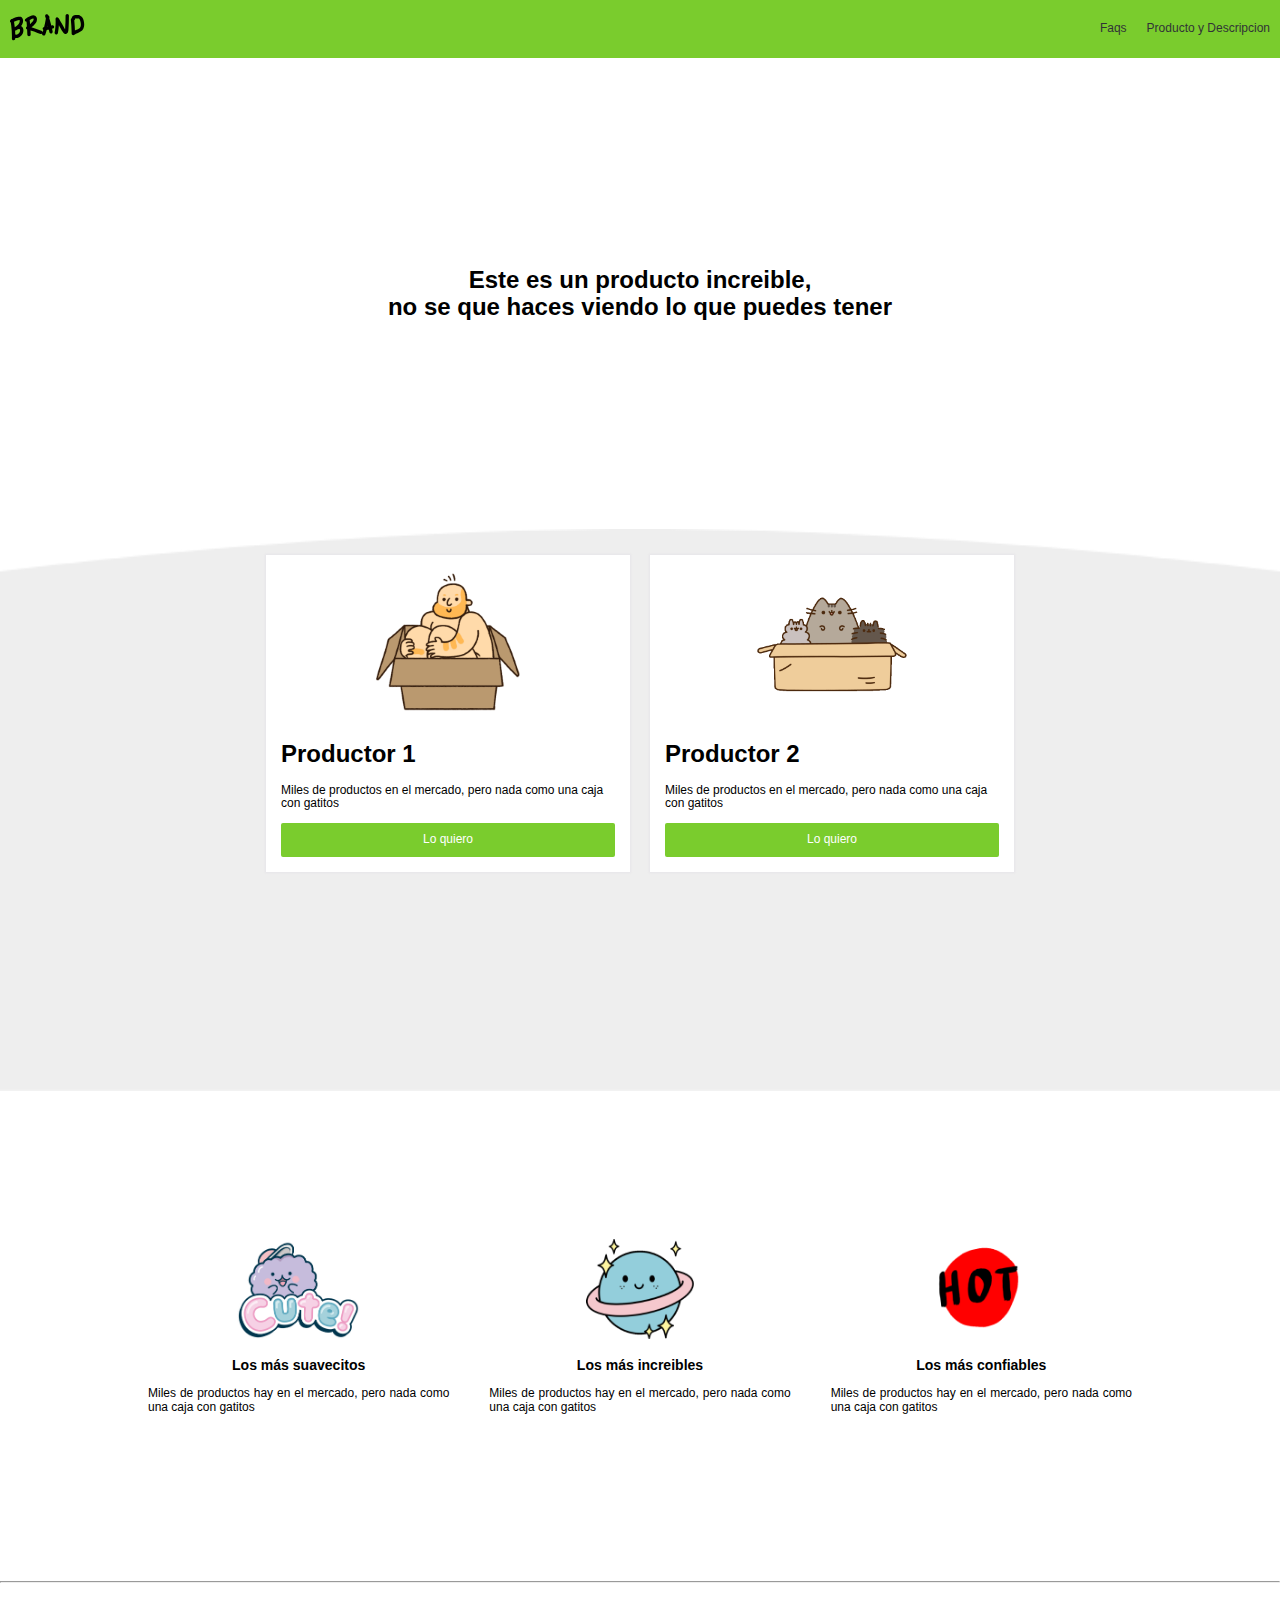
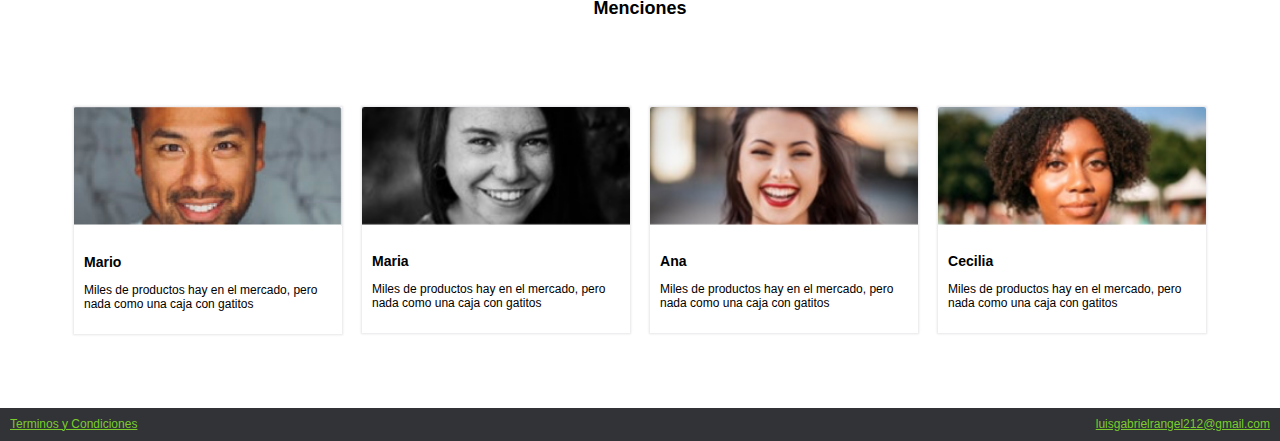
<file: Index.html>
<!DOCTYPE html>
<html lang="es">
<head>
  <meta charset="UTF-8">
  <meta http-equiv="X-UA-Compatible" content="IE=edge">
  <meta name="viewport" content="width=device-width, initial-scale=1.0">
  <link rel="stylesheet" href="css/grid.css">
  <link rel="stylesheet" href="css/animation.css">
  <link rel="stylesheet" href="css/normalize.css">
  <link rel="stylesheet" href="css/estilos.css">
  <link rel="stylesheet" href="css/mobile.css">
  <title>Brand</title>
</head>
<body>
  <!--Aqui empieza el navbarg-->
  <nav class="fadeInDown">
    <div class="brand_image">
      <a href="Index.html"><img src="images/logo.png" alt=""></a>
    </div>
    <div class="nav_options">
    <ul>
      <li><a href="faqs.html">Faqs</a></li>
      <li><a href="producto.html">Producto y Descripcion</a></li>
    </ul>
  </div>
  </nav>
  <!--Aqui termina el navbarg-->

  <div class="main_section fadeIn">
    <h1>
      Este es un producto increible, <br>no se que haces viendo lo que puedes tener
    </h1>
  </div>
  <div class="products">
    <div class="product fadeInUp">
      <div class="content">
        <div class="image_content">
          <img src="images/box1.png" alt="">
        </div>
          <h1>Productor 1</h1>
            <p>Miles de productos en el mercado, pero nada como una caja con gatitos</p>
            <button href="#" class="main_button"><a href="venta.html">Lo quiero</a></button>
      </div>
    </div>
    <div class="product fadeInUp">
      <div class="content">
        <div class="image_content">
        <img src="images/box2.png" alt="">
        </div>
        <h1>Productor 2</h1>
          <p>Miles de productos en el mercado, pero nada como una caja con gatitos</p>
          <button href="#" class="main_button"><a href="venta.html">Lo quiero</a></button>
      </div>
    </div>
  </div>
<!--section two-->
  <section>
    <div class="beneficios">
    <div class="beneficio">
    <div class="beneficio_content">
        <img src="images/b1.png" alt="">
          <h3>Los más suavecitos</h3>
          <div class="text_beneficio">
          <p>Miles de productos hay en el mercado, pero nada como una caja con gatitos</p>
        </div>
    </div>
  </div>
    <div class="beneficio">
    <div class="beneficio_content">
        <img src="images/b2.png" alt="">
          <h3>Los más increibles</h3>
          <div class="text_beneficio">
          <p>Miles de productos hay en el mercado, pero nada como una caja con gatitos</p>
        </div>
    </div>
  </div>
    <div class="beneficio">
    <div class="beneficio_content">
        <img src="images/b3.png" alt="">
          <h3>Los más confiables</h3>
          <div class="text_beneficio">
          <p>Miles de productos hay en el mercado, pero nada como una caja con gatitos</p>
        </div>
    </div>
  </div>
</div>
  <hr>
  </section>
<!--section three-->
<section>
  <h2 class="mention_title">Menciones</h2>
  <div class="mentions">
    <div class="mention">
      <div class="content_mention">
      <img src="images/mario.PNG" alt="">
      <div class="text">
        <h3>Mario</h3>
        <p>Miles de productos hay en el mercado, pero nada como una caja con gatitos</p>
      </div>
    </div>
    </div>
    <div class="mention">
      <div class="content_mention">
      <img src="images/p2.png" alt="">
      <div class="text">
        <h3>Maria</h3>
        <p>Miles de productos hay en el mercado, pero nada como una caja con gatitos</p>
      </div>
    </div>
    </div>
    <div class="mention">
      <div class="content_mention">
      <img src="images/p3.png" alt="">
      <div class="text">
        <h3>Ana</h3>
        <p>Miles de productos hay en el mercado, pero nada como una caja con gatitos</p>
      </div>
    </div>
    </div>
    <div class="mention">
      <div class="content_mention">
      <img src="images/p4.png" alt="">
      <div class="text">
        <h3>Cecilia</h3>
        <p>Miles de productos hay en el mercado, pero nada como una caja con gatitos</p>
      </div>
    </div>
    </div>
  </div>
</section>
<footer>
  <div class="option"><a href="terminos_condiciones.html">Terminos y Condiciones</a></div>
  <div class="option contact"><a href="mailto:luisgabrielrangel212@gmail.com">luisgabrielrangel212@gmail.com</a></div>
</footer>
</section>
</body>
</html>
</file>
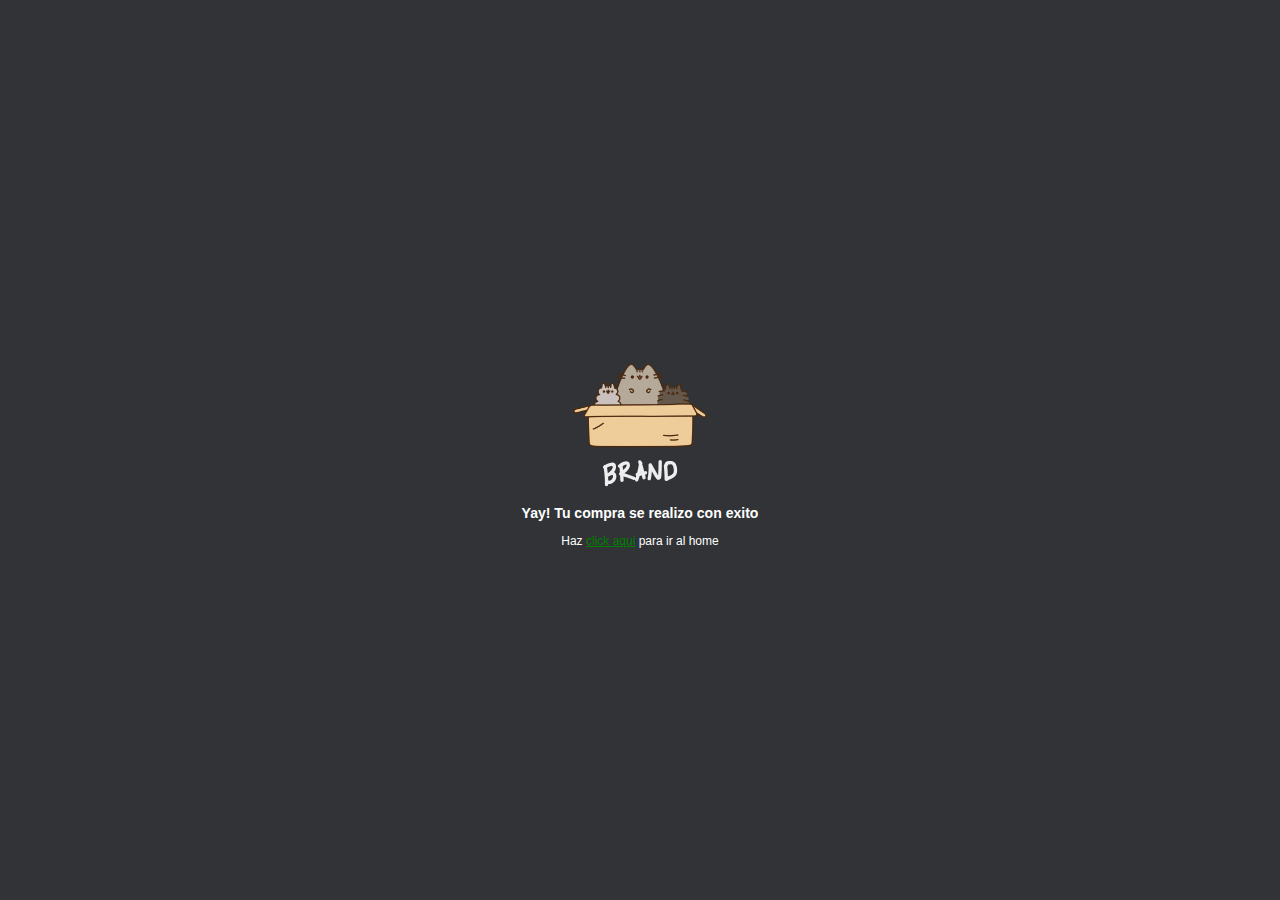
<file: exito.html>
<!DOCTYPE html>
<html lang="es">
<head>
    <meta charset="UTF-8">
    <meta http-equiv="X-UA-Compatible" content="IE=edge">
    <meta name="viewport" content="width=device-width, initial-scale=1.0">
    <link rel="stylesheet" href="css/normalize.css">
    <link rel="stylesheet" href="css/estilos.css">
    <link rel="stylesheet" href="css/animation.css">
    <link rel="stylesheet" href="css/paypal.css">
    <title>Exito</title>
</head>
<body>
    <div class="content_paypal">
        <img src="images/box_brand.png" alt="">
        <h3>Yay! Tu compra se realizo con exito</h3>
        <p>Haz <a href="Index.html">click aqui</a> para ir al home</p>
    </div>
</body>
</html>
</file>
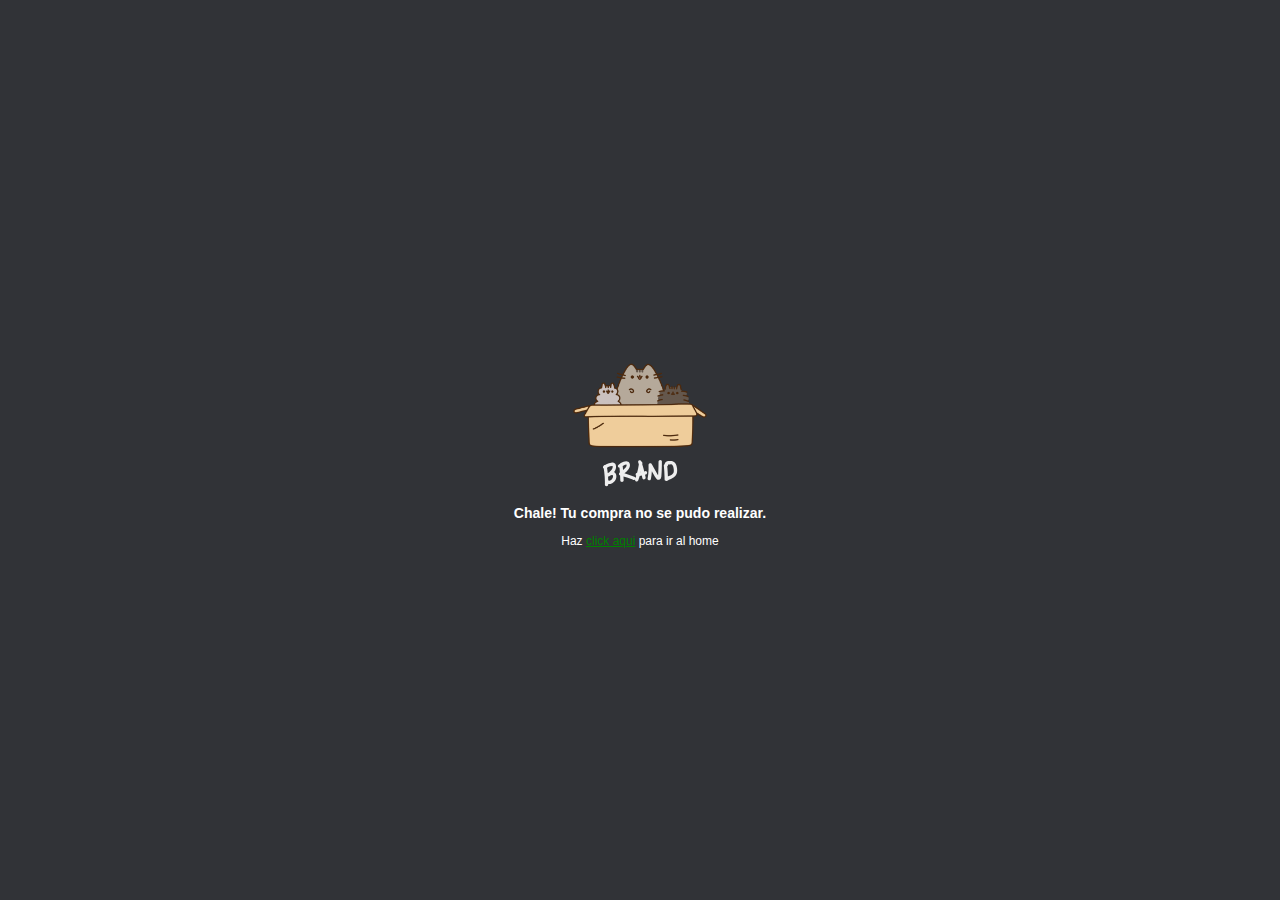
<file: falla.html>
<!DOCTYPE html>
<html lang="es">
<head>
    <meta charset="UTF-8">
    <meta http-equiv="X-UA-Compatible" content="IE=edge">
    <meta name="viewport" content="width=device-width, initial-scale=1.0">
    <link rel="stylesheet" href="css/normalize.css">
    <link rel="stylesheet" href="css/estilos.css">
    <link rel="stylesheet" href="css/animation.css">
    <link rel="stylesheet" href="css/paypal.css">
    <title>Falla</title>
</head>
<body>
    <div class="content_paypal">
        <img src="images/box_brand.png" alt="">
        <h3>Chale! Tu compra no se pudo realizar.</h3>
        <p>Haz <a href="index.html">click aqui</a> para ir al home</p>
    </div>
</body>
</html>
</file>
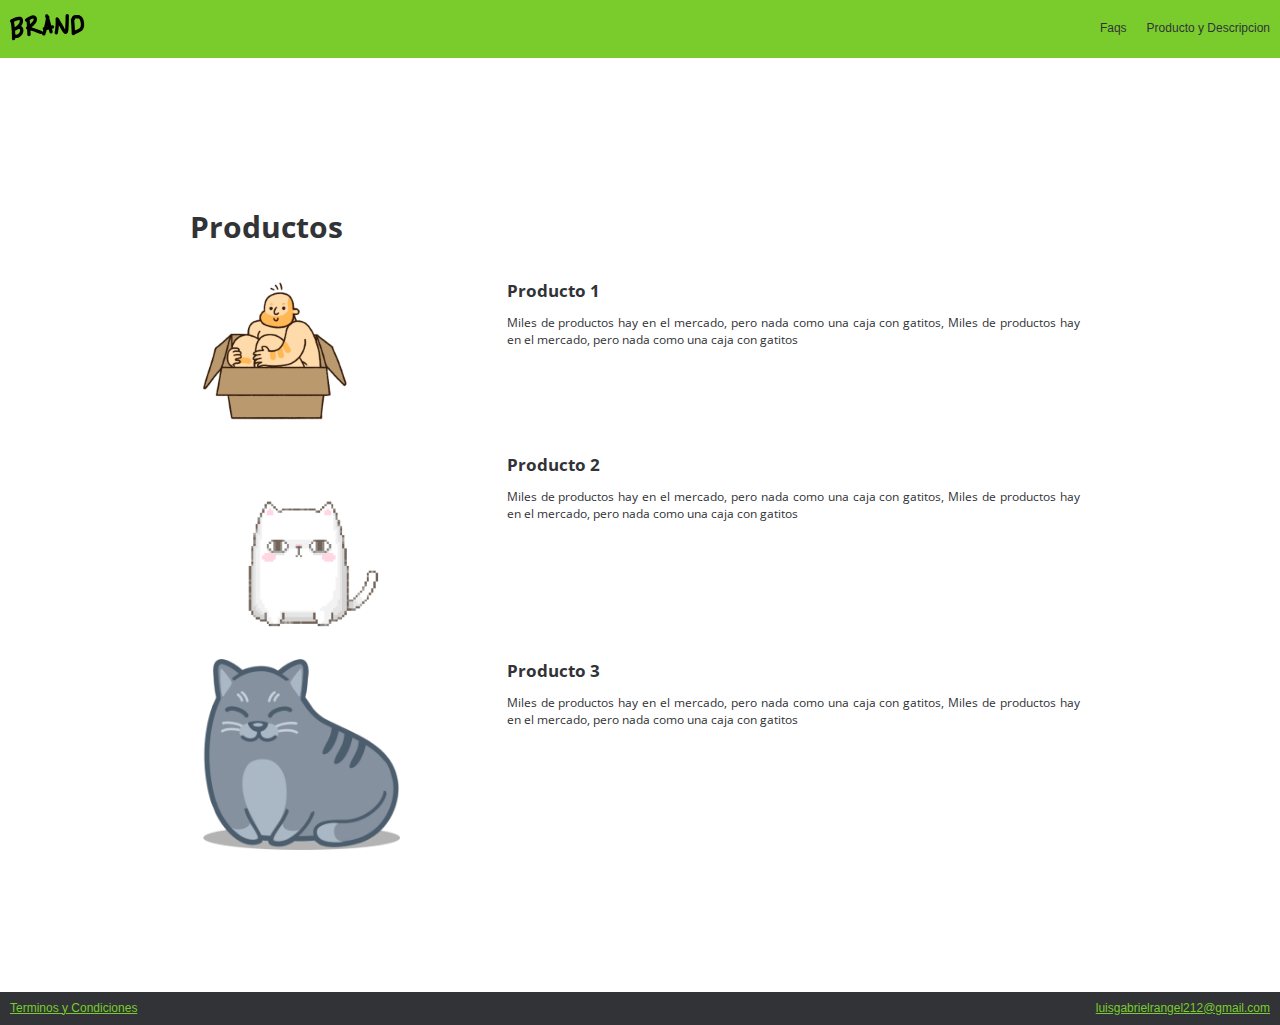
<file: producto.html>
<!DOCTYPE html>
<html lang="es">
<head>
  <meta charset="UTF-8">
  <meta http-equiv="X-UA-Compatible" content="IE=edge">
  <meta name="viewport" content="width=device-width, initial-scale=1.0">
  <link rel="stylesheet" href="css/grillas.css">
  <link rel="stylesheet" href="css/animation.css">
  <link rel="stylesheet" href="css/normalize.css">
  <link rel="stylesheet" href="css/estilos.css">
  <link rel="stylesheet" href="css/mobile.css">
  <title>Brand</title>
</head>
<body>
  <!--Aqui empieza el navbarg-->
  <nav class="fadeInDown">
    <div class="brand_image">
      <a href="Index.html"><img src="images/logo.png" alt=""></a>
    </div>
    <div class="nav_options">
    <ul>
      <li><a href="faqs.html">Faqs</a></li>
      <li><a href="producto.html">Producto y Descripcion</a></li>
    </ul>
  </div>
  </nav>
  <div class="container">
    <h1 class="fadeInDown">Productos</h1>
    <div class="row fadeInUp">
        <div class="col-4"><img class="box_1" src="images/box1.png" alt=""></div>
        <div class="col-8">Producto 1
          <p>Miles de productos hay en el mercado, pero nada como una caja con gatitos, Miles de productos hay en el mercado, pero nada como una caja con gatitos</p>
        </div>
    </div>
    <div class="row fadeInUp">
      <div class="col-4"><img class="imagen" src="images/ben2.png" alt=""></div>
      <div class="col-8">Producto 2
        <p>Miles de productos hay en el mercado, pero nada como una caja con gatitos, Miles de productos hay en el mercado, pero nada como una caja con gatitos</p>
      </div>
    </div>
    <div class="row fadeInUp">
      <div class="col-4"><img class="box_1" src="images/ben3.png" alt=""></div>
      <div class="col-8">Producto 3
        <p>Miles de productos hay en el mercado, pero nada como una caja con gatitos, Miles de productos hay en el mercado, pero nada como una caja con gatitos</p>
      </div>
    </div>
  </div>
<footer>
  <div class="option"><a href="terminos_condiciones.html">Terminos y Condiciones</a></div>
  <div class="option contact"><a href="mailto:luisgabrielrangel212@gmail.com">luisgabrielrangel212@gmail.com</a></div>
</footer>
</section>
</body>
</html>
</file>
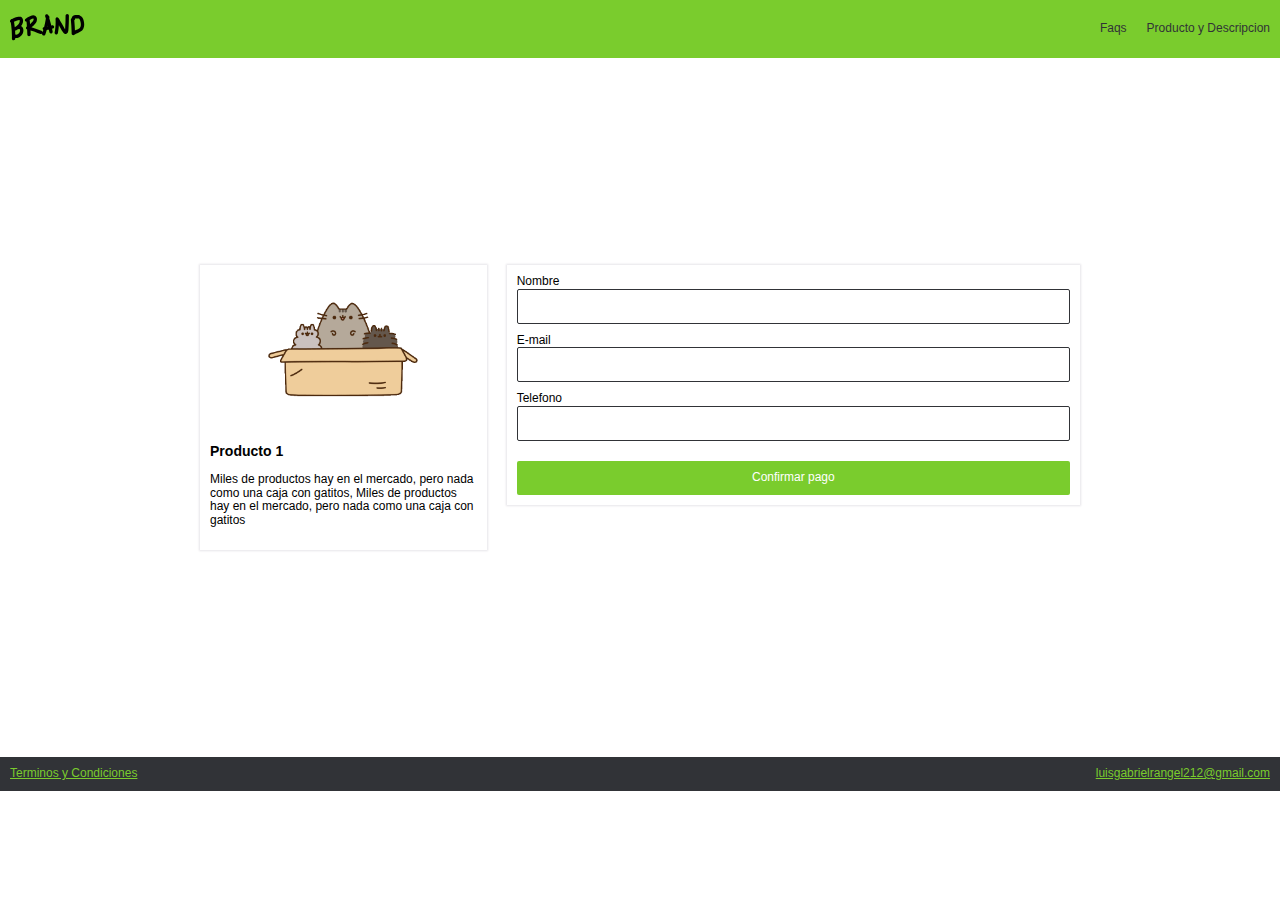
<file: venta.html>
<!DOCTYPE html>
<html lang="es">
<head>
  <meta charset="UTF-8">
  <meta http-equiv="X-UA-Compatible" content="IE=edge">
  <meta name="viewport" content="width=device-width, initial-scale=1.0">
  <link rel="stylesheet" href="css/grid.css">
  <link rel="stylesheet" href="css/animation.css">
  <link rel="stylesheet" href="css/normalize.css">
  <link rel="stylesheet" href="css/estilos.css">
  <link rel="stylesheet" href="css/mobile.css">
  <title>Brand</title>
</head>
<body>
  <!--Aqui empieza el navbarg-->
  <nav class="fadeInDown">
    <div class="brand_image">
        <a href="Index.html"><img src="images/logo.png" alt=""></a>
    </div>
    <div class="nav_options">
    <ul>
      <li><a href="faqs.html">Faqs</a></li>
      <li><a href="producto.html">Producto y Descripcion</a></li>
    </ul>
  </div>
  </nav>
  <!--Aqui cierra el navbarg-->
 
 <!--Aqui empieza el formulario venta-->
 <br>
 <br>
 <br>
 <br>
 <br>
  <div class="container fadeInDown">
      <div class="row">
          <div class="col-4">
            <div class="modulo_pago">
               <div class="modulo_pago_images">
                <img class="images_pago" src="images/box2.png" alt="">
               </div>
            <h3>
                Producto 1
            </h3>
            <p>
                 Miles de productos hay en el mercado, pero nada como una caja con gatitos, Miles de productos hay en el mercado, pero nada como una caja con gatitos
            </p>
            </div>
          </div>
          <div class="col-8">
            <div class="modulo_pago">
                <form action="https://www.paypal.com/cgi-bin/webscr?cmd=_s-xclick&hosted_button_id=YRZU3YFGGEVAS" method="POST"> 
                    <label for="name">Nombre</label>
                    <br>
                    <input type="text" placeholder="" name="name" class="data">
                    <br>
                    <label for="email">E-mail</label>
                    <br>
                    <input type="text" placeholder="" name="email" class="data">
                    <br>
                    <label for="phone">Telefono</label>
                    <br>
                    <input type="text" placeholder="" name="phone" class="data">
                    <br>
                    <input type="submit" class="main_button" name="submit" value="Confirmar pago">
                </form>
            </div>
          </div>
      </div> 
  </div>
 <br>
 <br>
 <br>
 <br>
 <br>
<footer>
  <div class="option"><a href="terminos_condiciones.html">Terminos y Condiciones</a></div>
  <div class="option contact"><a href="mailto:luisgabrielrangel212@gmail.com">luisgabrielrangel212@gmail.com</a></div>
</footer>
</section>
</body>
</html>
</file>
<file: css/grid.css>
.container{
    max-width: 900px;
    margin:auto;
  }
  
  .row{
    display: flex;
  }
  
  .col-1{
    width: 8.3333333333%;
  }
  
  .col-2{
    width: 16.6666666666%;
  }
  .col-3{
    width: 24.999999999%;
  }
  .col-4{
    width: 33.333333332%;
  }
  .col-5{
    width: 41.666666665%;
  }
  .col-6{
    width: 49.999999998%;
  }
  .col-7{
    width: 58.333333331%;
  }
  .col-8{
    width: 66.666666664%;
  }
  .col-9{
    width: 74.999999997%;
  }
  .col-10{
    width: 83.33333333%;
  }
  .col-11{
    width: 91.666666663%;
  }
  .col-12{
    width: 100%;
}
.col-1,.col-2,.col-3,.col-4,.col-5,.col-6,.col-7,.col-8,.col-9,.col-10,.col-11,.col-12
{
  padding: 10px;

}

@media (max-width: 900px){
  .row{
    display: inherit;
  }
  .col-1,.col-2,.col-3,.col-4,.col-5,.col-6,.col-7,.col-8,.col-9,.col-10,.col-11,.col-12{
    width: 100%;
  }
}
</file>
<file: css/animation.css>
.fadeIn
{
    -webkit-animation-duration: 4s;
    animation-duration: 4s;
    animation-fill-mode: both;
    -webkit-animation-fill-mode: both;
    -webkit-animation-name: fadeIn;
    animation-name: fadeIn;
}

@keyframes fadeIn
{
from{
    opacity: 0;
}
to{
    opacity: 1;
}
}

.fadeInDown{
    -webkit-animation-duration: 1s;
    animation-duration: 1s;
    animation-fill-mode: both;
    -webkit-animation-fill-mode: both;
    -webkit-animation-name: fadeInDown;
    animation-name: fadeInDown;
}
  
@keyframes fadeInDown {
    from{
      opacity: 0;
      -webkit-transform: translate3d(0,-100%,0);
      transform: translate3d(0,-100%,0);
    }
    to{
      opacity: 1;
      -webkit-transform: translate3d(0,0,0);
      transform: translate3d(0,0,0);
    }
}

.fadeInUp{
    -webkit-animation-duration: 1s;
    animation-duration: 1s;
    animation-fill-mode: both;
    -webkit-animation-fill-mode: both;
    -webkit-animation-name: fadeInUp;
    animation-name: fadeInUp;
}
  
  @keyframes fadeInUp{
    from{
      opacity: 0;
      -webkit-transform: translate3d(0,100%,0);
      transform: translate3d(0,100%,0);
    }
    to{
      opacity: 1;
      -webkit-transform: translate3d(0,0,0);
      transform: translate3d(0,0,0);
    }
}
</file>
<file: css/estilos.css>
@import url('https://fonts.googleapis.com/css2?family=Open+Sans:wght@300&display=swap');
/*----- variables*/
:root
{
    --green-color:#7ACC2D;
    --white-color:white;
    --black-color:#313337;
    /* tipografia*/
    --normal:12px;
    /*espaciado*/
    --space:10px;
    /*Box shadow*/
    --box: 0px 0 2px 1px #e6e5e9;
}


/*----- variables*/

html,body
{
    padding: 0%;
    margin: 0%;
    font-size: var(--normal);
    font-family: Helvetica;
}

nav
{
    display: flex;
    background-color: var(--green-color);
    padding: var(--space);
    color: var(--white-color);
    justify-content: space-between;
    align-items: center;
}

nav ul
{
    display: flex;
}

nav li
{
    padding-left: 20px;
    list-style: none;
}

nav li a
{
    color: var(--black-color);
    text-decoration: none;
}

nav li a:hover
{
    color: var(--white-color)
}


.main_section
{
    padding: 15%;
    text-align: center;
}

.product a
{
    color: var(--white-color);
    text-decoration: none;
}

.products
{
    background-image: url("../images/curve.png");
    height: 50px;
    background-size: cover;
    background-position: center top;
    padding: 20%;
    display: flex;
}

.product
{
    padding: var(--space);
    margin-top: -240px;
}

.product .content
{
    background-color: var(--white-color);
    padding: 15px;
    box-shadow:var(--box);
}

.image_content
{
    text-align: center;
}

.main_button
{
    background-color:var(--green-color);
    width: 100%;
    padding: var(--space);
    font-size: var(--normal);
    color:var(--white-color);
    border: 0;
    cursor: pointer;
    border-radius: 2px;
}

.main_button:hover
{
    background-color: #5e9e22;
}

/*nueva seccion 2*/
.beneficios
{
    padding: 10%;
    display: flex;
}
.beneficio
{
    text-align: center;
    padding: 20px;
}

.beneficio img
{
    max-height: 100px;
}
img
{
    border-style: none;
}

.text_beneficio 
{
    text-align: justify;

}

p
{
    font-size: var(--normal);
}

/*nueva seccion 3*/
.mentions
{
    display: flex;
    padding: 5%;
}
.mention
{
    padding: var(--space);
}
h2.mention_title
{
    text-align: center;
}

.content_mention
{
    box-shadow: 0px 0 2px 1px #e6e5e9;
    float: left;
}
.mention img
{
    width: 100%;
}

.mention .text
{
    padding: var(--space);
}

/* venta */

.container
{
    padding: 10%;
}
.modulo_pago
{
    background-color: var(--white-color);
    box-shadow: var(--box);
    padding: var(--space);
}

.modulo_pago_images
{
    max-width: 150px;
    text-align: center;
    margin: auto;
}

.data
{
    margin-bottom: var(--space);
    width: 100%;
    height: 35px;
    border-radius: 2px;
    border: 1px solid var(--black-color);
    box-sizing: border-box;
}

.modulo_pago .main_button
{
    margin-top: 10px;
}

/* FAQS */
.faqs
{
    height: 100%;
    padding: 10%;
    font-size: 30px;
    font-family: Helvatica;
}

.content_faqs li
{
    color:var(--black-color);
    list-style: none;
    text-align: justify;
}

/* condiciones */

.condiciones
{
    height: 100%;
    padding: 10%;
    font-size: 30px;
    font-family: Helvatica;
}


/* footer */
footer {
    display: flex;
    justify-content: space-between;
    font-size: var(--normal);
    background-color: var(--black-color);
    padding: var(--space);
    color: var(--white-color);
}

.option a
{
    color: var(--green-color);
}

.contact a
{
    color: var(--green-color);
}
</file>
<file: css/mobile.css>
@media (max-width: 600px)
{
    .products
    {
        display: inherit;
        height: auto;
    }
    .product
    {
        margin-top: auto;
    }
    .main_section
    {
        padding: 4%;
    }
    .beneficios
    {
        display: inherit;
    }

    .mentions
    {
        display: inherit;
    }
    footer
    {
        width: 100%;
    }

}

@media (max-width: 900px){
    .row
    {
        display: inherit;
    }
    .row .col-8 p
    {
        align-items: center;
        margin: 10px;
    }

    .imagen
    {
        text-align: left;
    }

}
</file>
<file: css/paypal.css>
body
{
    background-color: var(--black-color);
    text-align: center;
    color: white;
    display: flex;
    align-items: center;
    justify-content: center;
    height: 100vh;
}

.content_paypal a
{
    color: green;
}
</file>
<file: css/grillas.css>
.container{
    max-width: 900px;
    margin:auto;
  }
  
  .row{
    display: flex;
  }
  
  .col-1{
    width: 8.3333333333%;
  }
  
  .col-2{
    width: 16.6666666666%;
  }
  .col-3{
    width: 24.999999999%;
  }
  .col-4{
    width: 33.333333332%;
  }
  .col-5{
    width: 41.666666665%;
  }
  .col-6{
    width: 49.999999998%;
  }
  .col-7{
    width: 58.333333331%;
  }
  .col-8{
    width: 66.666666664%;
  }
  .col-9{
    width: 74.999999997%;
  }
  .col-10{
    width: 83.33333333%;
  }
  .col-11{
    width: 91.666666663%;
  }
  .col-12{
    width: 100%;
}
.col-1,.col-2,.col-3,.col-4,.col-5,.col-6,.col-7,.col-8,.col-9,.col-10,.col-11,.col-12
{
  padding: 10px;

}

@media (max-width: 900px){
  .row{
    display: inherit;
  }
  .col-1,.col-2,.col-3,.col-4,.col-5,.col-6,.col-7,.col-8,.col-9,.col-10,.col-11,.col-12{
    width: 100%;
  }
}

.container h1
{
  top: 180px;
  left: 142px;
  width: 1000px;
  height: 43px;
  text-align: left;
  font: normal normal bold 30px/41px Open Sans;
  letter-spacing: 0px;
  color: #313337;
  opacity: 1;
  }

.col-4 img
{
  max-width: 200px;
}

.col-8
{
  font: normal normal bold 17px/23px Open Sans;
  color: #313337;
  opacity: 100%;
}

.col-8 p
{
  font: normal normal normal 12px/17px Open Sans;
  letter-spacing: 0px;
  text-align: justify;
}
</file>
